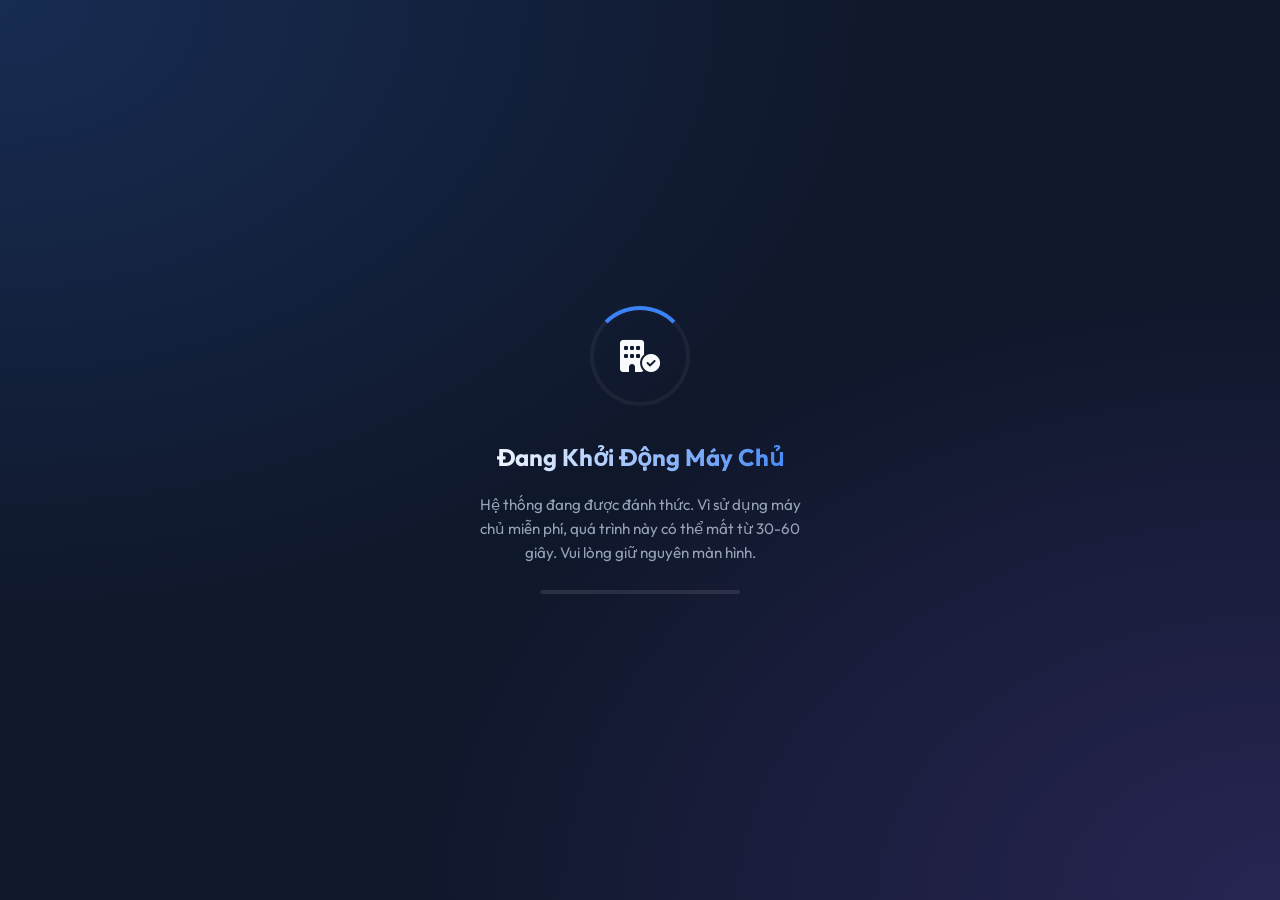
<file: login.html>
<!DOCTYPE html>
<html lang="vi">

<head>
    <meta charset="UTF-8">
    <meta name="viewport" content="width=device-width, initial-scale=1.0">
    <title>Đăng Nhập - Quản Lý Chung Cư</title>
    <link rel="icon" type="image/svg+xml" href="favicon.svg">
    <link rel="preconnect" href="https://fonts.googleapis.com">
    <link rel="preconnect" href="https://fonts.gstatic.com" crossorigin>
    <link href="https://fonts.googleapis.com/css2?family=Outfit:wght@300;400;500;700&display=swap" rel="stylesheet">
    <link rel="stylesheet" href="https://cdnjs.cloudflare.com/ajax/libs/font-awesome/6.4.0/css/all.min.css">
    <style>
        :root {
            --bg-color: #0f172a;
            --card-bg: rgba(30, 41, 59, 0.7);
            --card-border: rgba(255, 255, 255, 0.1);
            --text-primary: #f8fafc;
            --text-secondary: #94a3b8;
            --accent-blue: #3b82f6;
            --accent-green: #10b981;
            --accent-red: #ef4444;
            --font-family: 'Outfit', sans-serif;
            --transition: all 0.3s cubic-bezier(0.4, 0, 0.2, 1);
        }

        * {
            margin: 0;
            padding: 0;
            box-sizing: border-box;
        }

        body {
            font-family: var(--font-family);
            background-color: var(--bg-color);
            color: var(--text-primary);
            min-height: 100vh;
            display: flex;
            align-items: center;
            justify-content: center;
            background-image:
                radial-gradient(at 0% 0%, rgba(59, 130, 246, 0.15) 0px, transparent 50%),
                radial-gradient(at 100% 0%, rgba(139, 92, 246, 0.15) 0px, transparent 50%),
                radial-gradient(at 100% 100%, rgba(16, 185, 129, 0.1) 0px, transparent 50%);
            background-attachment: fixed;
            line-height: 1.6;
        }

        .auth-container {
            width: 100%;
            max-width: 450px;
            padding: 2rem;
        }

        .auth-card {
            background: var(--card-bg);
            backdrop-filter: blur(12px);
            -webkit-backdrop-filter: blur(12px);
            border: 1px solid var(--card-border);
            border-radius: 1.5rem;
            padding: 2.5rem;
            box-shadow: 0 25px 50px -12px rgba(0, 0, 0, 0.25);
        }

        .auth-header {
            text-align: center;
            margin-bottom: 2rem;
        }

        .auth-header .logo {
            width: 80px;
            height: 80px;
            background: linear-gradient(135deg, var(--accent-blue), #8b5cf6);
            border-radius: 1rem;
            display: flex;
            align-items: center;
            justify-content: center;
            margin: 0 auto 1.5rem;
            font-size: 2rem;
        }

        .auth-header h1 {
            font-size: 1.75rem;
            font-weight: 700;
            margin-bottom: 0.5rem;
        }

        .auth-header p {
            color: var(--text-secondary);
            font-size: 0.95rem;
        }

        /* Tabs */
        .auth-tabs {
            display: flex;
            gap: 0.5rem;
            margin-bottom: 2rem;
            background: rgba(0, 0, 0, 0.2);
            padding: 0.25rem;
            border-radius: 0.75rem;
        }

        .auth-tab {
            flex: 1;
            padding: 0.75rem 1rem;
            background: transparent;
            border: none;
            color: var(--text-secondary);
            font-family: var(--font-family);
            font-size: 1rem;
            font-weight: 500;
            cursor: pointer;
            border-radius: 0.5rem;
            transition: var(--transition);
        }

        .auth-tab.active {
            background: var(--accent-blue);
            color: white;
        }

        .auth-tab:hover:not(.active) {
            color: var(--text-primary);
        }

        /* Forms */
        .auth-form {
            display: none;
        }

        .auth-form.active {
            display: block;
        }

        .form-group {
            margin-bottom: 1.25rem;
        }

        .form-group label {
            display: block;
            font-size: 0.875rem;
            color: var(--text-secondary);
            margin-bottom: 0.5rem;
        }

        .input-wrapper {
            position: relative;
        }

        .input-wrapper i {
            position: absolute;
            left: 1rem;
            top: 50%;
            transform: translateY(-50%);
            color: var(--text-secondary);
            font-size: 0.9rem;
        }

        .form-group input {
            width: 100%;
            padding: 0.875rem 1rem 0.875rem 2.75rem;
            background: rgba(0, 0, 0, 0.2);
            border: 1px solid rgba(255, 255, 255, 0.1);
            border-radius: 0.75rem;
            color: var(--text-primary);
            font-family: var(--font-family);
            font-size: 1rem;
            outline: none;
            transition: var(--transition);
        }

        .form-group input:focus {
            border-color: var(--accent-blue);
            background: rgba(0, 0, 0, 0.3);
        }

        .form-group input::placeholder {
            color: #64748b;
        }

        .btn-submit {
            width: 100%;
            padding: 1rem;
            background: linear-gradient(135deg, var(--accent-blue), #8b5cf6);
            color: white;
            border: none;
            border-radius: 0.75rem;
            font-family: var(--font-family);
            font-size: 1rem;
            font-weight: 600;
            cursor: pointer;
            transition: var(--transition);
            margin-top: 0.5rem;
        }

        .btn-submit:hover {
            transform: translateY(-2px);
            box-shadow: 0 10px 20px -5px rgba(59, 130, 246, 0.4);
        }

        .btn-submit:disabled {
            opacity: 0.6;
            cursor: not-allowed;
            transform: none;
        }

        /* Message */
        .message {
            padding: 1rem;
            border-radius: 0.75rem;
            margin-bottom: 1rem;
            font-size: 0.9rem;
            display: none;
        }

        .message.error {
            display: block;
            background: rgba(239, 68, 68, 0.1);
            border: 1px solid rgba(239, 68, 68, 0.3);
            color: #fca5a5;
        }

        .message.success {
            display: block;
            background: rgba(16, 185, 129, 0.1);
            border: 1px solid rgba(16, 185, 129, 0.3);
            color: #6ee7b7;
        }

        /* Loading Spinner */
        .spinner {
            display: inline-block;
            width: 20px;
            height: 20px;
            border: 2px solid rgba(255, 255, 255, 0.3);
            border-radius: 50%;
            border-top-color: white;
            animation: spin 0.8s linear infinite;
            margin-right: 0.5rem;
        }

        @keyframes spin {
            to {
                transform: rotate(360deg);
            }
        }

        /* Footer */
        .auth-footer {
            text-align: center;
            margin-top: 2rem;
            color: var(--text-secondary);
            font-size: 0.875rem;
        }

        .auth-footer a {
            color: var(--accent-blue);
            text-decoration: none;
        }

        /* Wakeup Loading styles */
        @keyframes spin-fancy {
            0% {
                transform: rotate(0deg);
                border-top-color: var(--accent-blue);
            }

            25% {
                border-top-color: var(--accent-purple);
            }

            50% {
                transform: rotate(180deg);
                border-top-color: var(--accent-green);
            }

            75% {
                border-top-color: var(--accent-blue);
            }

            100% {
                transform: rotate(360deg);
                border-top-color: var(--accent-blue);
            }
        }

        @keyframes float {

            0%,
            100% {
                transform: translateY(0);
            }

            50% {
                transform: translateY(-10px);
            }
        }

        @keyframes progress-slide {
            0% {
                left: -100%;
            }

            100% {
                left: 100%;
            }
        }

        .wakeup-overlay {
            position: fixed;
            top: 0;
            left: 0;
            width: 100%;
            height: 100%;
            background: var(--bg-color);
            background-image:
                radial-gradient(at 0% 0%, rgba(59, 130, 246, 0.2) 0px, transparent 50%),
                radial-gradient(at 100% 100%, rgba(139, 92, 246, 0.2) 0px, transparent 50%);
            display: flex;
            flex-direction: column;
            align-items: center;
            justify-content: center;
            z-index: 9999;
            transition: opacity 0.5s ease, visibility 0.5s ease;
        }

        .wakeup-overlay.hidden {
            opacity: 0;
            visibility: hidden;
            pointer-events: none;
        }

        .wakeup-content {
            text-align: center;
            max-width: 400px;
            padding: 2rem;
            animation: float 3s ease-in-out infinite;
        }

        .wakeup-spinner-wrapper {
            position: relative;
            width: 100px;
            height: 100px;
            margin: 0 auto 2rem;
        }

        .wakeup-spinner {
            width: 100%;
            height: 100%;
            border: 4px solid rgba(255, 255, 255, 0.05);
            border-top: 4px solid var(--accent-blue);
            border-radius: 50%;
            animation: spin-fancy 1.5s cubic-bezier(0.68, -0.55, 0.27, 1.55) infinite;
        }

        .wakeup-icon {
            position: absolute;
            top: 50%;
            left: 50%;
            transform: translate(-50%, -50%);
            font-size: 2rem;
            color: var(--text-primary);
            animation: pulse 2s ease-in-out infinite;
        }

        .wakeup-title {
            font-size: 1.5rem;
            font-weight: 700;
            margin-bottom: 1rem;
            background: linear-gradient(to right, #fff, var(--accent-blue));
            -webkit-background-clip: text;
            background-clip: text;
            -webkit-text-fill-color: transparent;
        }

        .wakeup-text {
            color: var(--text-secondary);
            font-size: 0.95rem;
            line-height: 1.6;
        }

        .wakeup-progress {
            width: 200px;
            height: 4px;
            background: rgba(255, 255, 255, 0.1);
            border-radius: 2px;
            margin: 1.5rem auto 0;
            overflow: hidden;
            position: relative;
        }

        .wakeup-progress-bar {
            position: absolute;
            top: 0;
            left: -100%;
            width: 100%;
            height: 100%;
            background: linear-gradient(90deg, transparent, var(--accent-blue), transparent);
            animation: progress-slide 2s infinite;
        }
    </style>
</head>

<body>
    <!-- Server Wakeup Loading Screen -->
    <div id="wakeup-loading" class="wakeup-overlay">
        <div class="wakeup-content">
            <div class="wakeup-spinner-wrapper">
                <div class="wakeup-spinner"></div>
                <i class="fa-solid fa-building-circle-check wakeup-icon"></i>
            </div>
            <h2 class="wakeup-title">Đang Khởi Động Máy Chủ</h2>
            <p class="wakeup-text">
                Hệ thống đang được đánh thức. Vì sử dụng máy chủ miễn phí, quá trình này có thể mất từ 30-60 giây. Vui
                lòng giữ nguyên màn hình.
            </p>
            <div class="wakeup-progress">
                <div class="wakeup-progress-bar"></div>
            </div>
        </div>
    </div>

    <div class="auth-container">
        <div class="auth-card">
            <div class="auth-header">
                <div class="logo">
                    <i class="fa-solid fa-building-user"></i>
                </div>
                <h1>Quản Lý Chung Cư</h1>
                <p>Đăng nhập để truy cập hệ thống</p>
            </div>

            <!-- Tabs -->
            <div class="auth-tabs">
                <button class="auth-tab active" onclick="switchTab('login')">Đăng Nhập</button>
                <button class="auth-tab" onclick="switchTab('register')">Đăng Ký</button>
            </div>

            <!-- Message -->
            <div id="auth-message" class="message"></div>

            <!-- Login Form -->
            <form id="login-form" class="auth-form active" onsubmit="handleLogin(event)">
                <div class="form-group">
                    <label>Số điện thoại</label>
                    <div class="input-wrapper">
                        <i class="fa-solid fa-phone"></i>
                        <input type="tel" id="login-phone" placeholder="0901234567" required>
                    </div>
                </div>
                <div class="form-group">
                    <label>Mật khẩu</label>
                    <div class="input-wrapper">
                        <i class="fa-solid fa-lock"></i>
                        <input type="password" id="login-password" placeholder="••••••••" required>
                    </div>
                </div>
                <div style="display: flex; justify-content: space-between; align-items: center; margin-bottom: 1.5rem;">
                    <label
                        style="display: flex; align-items: center; gap: 0.5rem; cursor: pointer; color: var(--text-secondary); font-size: 0.9rem;">
                        <input type="checkbox" id="remember-me" style="cursor: pointer; width: 16px; height: 16px;">
                        <span>Ghi nhớ mật khẩu</span>
                    </label>
                    <a href="#" onclick="switchTab('forgot')"
                        style="color: var(--text-secondary); font-size: 0.85rem; text-decoration: none; transition: var(--transition);">Quên
                        mật khẩu?</a>
                </div>
                <button type="submit" class="btn-submit" id="login-btn">
                    <i class="fa-solid fa-right-to-bracket"></i> Đăng Nhập
                </button>
            </form>

            <!-- Forgot Password Form -->
            <form id="forgot-form" class="auth-form" onsubmit="handleResetPassword(event)">
                <div class="form-group">
                    <label>Số điện thoại</label>
                    <div class="input-wrapper">
                        <i class="fa-solid fa-phone"></i>
                        <input type="tel" id="reset-phone" placeholder="0901234567" required>
                    </div>
                </div>
                <div class="form-group">
                    <label>Mật khẩu mới</label>
                    <div class="input-wrapper">
                        <i class="fa-solid fa-key"></i>
                        <input type="password" id="reset-new-password" placeholder="Tối thiểu 6 ký tự" minlength="6"
                            required>
                    </div>
                </div>
                <button type="submit" class="btn-submit" id="reset-btn">
                    <i class="fa-solid fa-rotate"></i> Đặt Lại Mật Khẩu
                </button>
                <div style="text-align: center; margin-top: 1.5rem;">
                    <a href="#" onclick="switchTab('login')"
                        style="color: var(--accent-blue); font-size: 0.9rem; text-decoration: none;">Quay lại đăng
                        nhập</a>
                </div>
            </form>

            <!-- Register Form -->
            <form id="register-form" class="auth-form" onsubmit="handleRegister(event)">
                <div class="form-group">
                    <label>Họ và Tên</label>
                    <div class="input-wrapper">
                        <i class="fa-solid fa-user"></i>
                        <input type="text" id="register-name" placeholder="Nguyễn Văn A" required>
                    </div>
                </div>
                <div class="form-group">
                    <label>Số điện thoại</label>
                    <div class="input-wrapper">
                        <i class="fa-solid fa-phone"></i>
                        <input type="tel" id="register-phone" placeholder="SĐT đã báo Admin" required>
                    </div>
                </div>
                <div class="form-group">
                    <label>Email (Tùy chọn)</label>
                    <div class="input-wrapper">
                        <i class="fa-solid fa-envelope"></i>
                        <input type="email" id="register-email" placeholder="email@example.com">
                    </div>
                </div>
                <div class="form-group">
                    <label>Mật khẩu</label>
                    <div class="input-wrapper">
                        <i class="fa-solid fa-lock"></i>
                        <input type="password" id="register-password" placeholder="Tối thiểu 6 ký tự" minlength="6"
                            required>
                    </div>
                </div>
                <div class="form-group">
                    <label>Mã Admin (nếu có)</label>
                    <div class="input-wrapper">
                        <i class="fa-solid fa-key"></i>
                        <input type="text" id="register-admin-code" placeholder="Nhập mã bí mật">
                    </div>
                </div>
                <button type="submit" class="btn-submit" id="register-btn">
                    <i class="fa-solid fa-user-plus"></i> Đăng Ký Tài Khoản
                </button>
            </form>

            <div class="auth-footer">
                <p>Hệ thống quản lý cư dân chung cư</p>
            </div>
        </div>
    </div>

    <script>
        const API_URL = 'https://apartment-api-3jnu.onrender.com/api';

        // Wakeup logic
        (function checkServer() {
            const loadingScreen = document.getElementById('wakeup-loading');
            const baseUrl = API_URL.replace('/api', '').replace(/\/$/, '');

            const tryFetch = async () => {
                try {
                    // Cố gắng fetch endpoint ping hoặc root
                    const res = await fetch(baseUrl, { mode: 'no-cors' });
                    loadingScreen.classList.add('hidden');
                    console.log('Server is awake!');
                } catch (e) {
                    console.log('Server is sleeping, retrying...');
                    setTimeout(tryFetch, 2000);
                }
            };
            tryFetch();
        })();

        // Check if already logged in
        window.onload = () => {
            const token = localStorage.getItem('authToken');
            if (token) {
                // Verify token
                fetch(`${API_URL}/me`, {
                    headers: { 'Authorization': `Bearer ${token}` }
                })
                    .then(res => res.json())
                    .then(data => {
                        if (data.success) {
                            const role = data.user.role;
                            window.location.href = role === 'admin' ? 'index.html' : 'user_view.html';
                        }
                    })
                    .catch(() => {
                        localStorage.removeItem('authToken');
                        localStorage.removeItem('currentUser');
                    });
            }
        };

        // Switch between login and register tabs
        function switchTab(tab) {
            const tabs = document.querySelectorAll('.auth-tab');
            const forms = document.querySelectorAll('.auth-form');
            const message = document.getElementById('auth-message');

            message.className = 'message';
            message.textContent = '';

            tabs.forEach(t => t.classList.remove('active'));
            forms.forEach(f => f.classList.remove('active'));

            if (tab === 'login') {
                tabs[0].classList.add('active');
                document.getElementById('login-form').classList.add('active');
            } else if (tab === 'register') {
                tabs[1].classList.add('active');
                document.getElementById('register-form').classList.add('active');
            } else if (tab === 'forgot') {
                // No active tab for forgot password
                document.getElementById('forgot-form').classList.add('active');
            }
        }

        // Show message
        function showMessage(text, type) {
            const message = document.getElementById('auth-message');
            message.className = `message ${type}`;
            message.textContent = text;
        }

        // Handle Login
        async function handleLogin(e) {
            e.preventDefault();
            const btn = document.getElementById('login-btn');
            const phone = document.getElementById('login-phone').value;
            const password = document.getElementById('login-password').value;
            const rememberMe = document.getElementById('remember-me').checked;

            btn.disabled = true;
            btn.innerHTML = '<span class="spinner"></span> Đang đăng nhập...';

            try {
                const response = await fetch(`${API_URL}/login`, {
                    method: 'POST',
                    headers: { 'Content-Type': 'application/json' },
                    body: JSON.stringify({ phone, password })
                });

                const data = await response.json();

                if (data.success) {
                    localStorage.setItem('authToken', data.token);
                    localStorage.setItem('currentUser', JSON.stringify(data.user));

                    // Save credentials if remember me is checked
                    if (rememberMe) {
                        localStorage.setItem('rememberedPhone', phone);
                        localStorage.setItem('rememberedPassword', btoa(password)); // Simple encoding
                    } else {
                        localStorage.removeItem('rememberedPhone');
                        localStorage.removeItem('rememberedPassword');
                    }

                    const role = data.user.role;
                    const redirectUrl = role === 'admin' ? 'index.html' : 'user_view.html';

                    showMessage(`Đăng nhập thành công! Đang chuyển hướng đến trang ${role === 'admin' ? 'Admin' : 'Cư dân'}...`, 'success');
                    setTimeout(() => {
                        window.location.href = redirectUrl;
                    }, 1000);
                } else {
                    showMessage(data.message || 'Đăng nhập thất bại', 'error');
                }
            } catch (error) {
                showMessage('Không thể kết nối đến server. Vui lòng kiểm tra server đã chạy chưa.', 'error');
            } finally {
                btn.disabled = false;
                btn.innerHTML = '<i class="fa-solid fa-right-to-bracket"></i> Đăng Nhập';
            }
        }

        // Load remembered credentials on page load
        window.addEventListener('load', () => {
            const rememberedPhone = localStorage.getItem('rememberedPhone');
            const rememberedPassword = localStorage.getItem('rememberedPassword');

            if (rememberedPhone && rememberedPassword) {
                document.getElementById('login-phone').value = rememberedPhone;
                document.getElementById('login-password').value = atob(rememberedPassword); // Decode
                document.getElementById('remember-me').checked = true;
            }
        });

        // Handle Register
        async function handleRegister(e) {
            e.preventDefault();
            const btn = document.getElementById('register-btn');
            const name = document.getElementById('register-name').value;
            const phone = document.getElementById('register-phone').value;
            const email = document.getElementById('register-email').value;
            const password = document.getElementById('register-password').value;
            const adminCode = document.getElementById('register-admin-code').value;

            btn.disabled = true;
            btn.innerHTML = '<span class="spinner"></span> Đang tạo tài khoản...';

            try {
                const response = await fetch(`${API_URL}/register`, {
                    method: 'POST',
                    headers: { 'Content-Type': 'application/json' },
                    body: JSON.stringify({ name, phone, email, password, adminCode })
                });

                const data = await response.json();

                if (data.success) {
                    localStorage.setItem('authToken', data.token);
                    localStorage.setItem('currentUser', JSON.stringify(data.user));

                    showMessage('Đăng ký thành công! Chào mừng bạn.', 'success');
                    setTimeout(() => {
                        const redirectUrl = data.user.role === 'admin' ? 'index.html' : 'user_view.html';
                        window.location.href = redirectUrl;
                    }, 1000);
                } else {
                    showMessage(data.message || 'Đăng ký không thành công.', 'error');
                }
            } catch (error) {
                showMessage('Lỗi kết nối đến server.', 'error');
            } finally {
                btn.disabled = false;
                btn.innerHTML = '<i class="fa-solid fa-user-plus"></i> Đăng Ký Tài Khoản';
            }
        }

        // Handle Reset Password
        async function handleResetPassword(e) {
            e.preventDefault();
            const btn = document.getElementById('reset-btn');
            const phone = document.getElementById('reset-phone').value;
            const newPassword = document.getElementById('reset-new-password').value;

            btn.disabled = true;
            btn.innerHTML = '<span class="spinner"></span> Đang xử lý...';

            try {
                const response = await fetch(`${API_URL}/forgot-password`, {
                    method: 'POST',
                    headers: { 'Content-Type': 'application/json' },
                    body: JSON.stringify({ phone, newPassword })
                });

                const data = await response.json();

                if (data.success) {
                    showMessage('Đặt lại mật khẩu thành công! Bạn có thể đăng nhập ngay.', 'success');
                    setTimeout(() => {
                        switchTab('login');
                    }, 2000);
                } else {
                    showMessage(data.message || 'Lỗi đặt lại mật khẩu', 'error');
                }
            } catch (error) {
                showMessage('Lỗi kết nối. Vui lòng thử lại sau.', 'error');
            } finally {
                btn.disabled = false;
                btn.innerHTML = '<i class="fa-solid fa-rotate"></i> Đặt Lại Mật Khẩu';
            }
        }

    </script>
</body>

</html>
</file>
